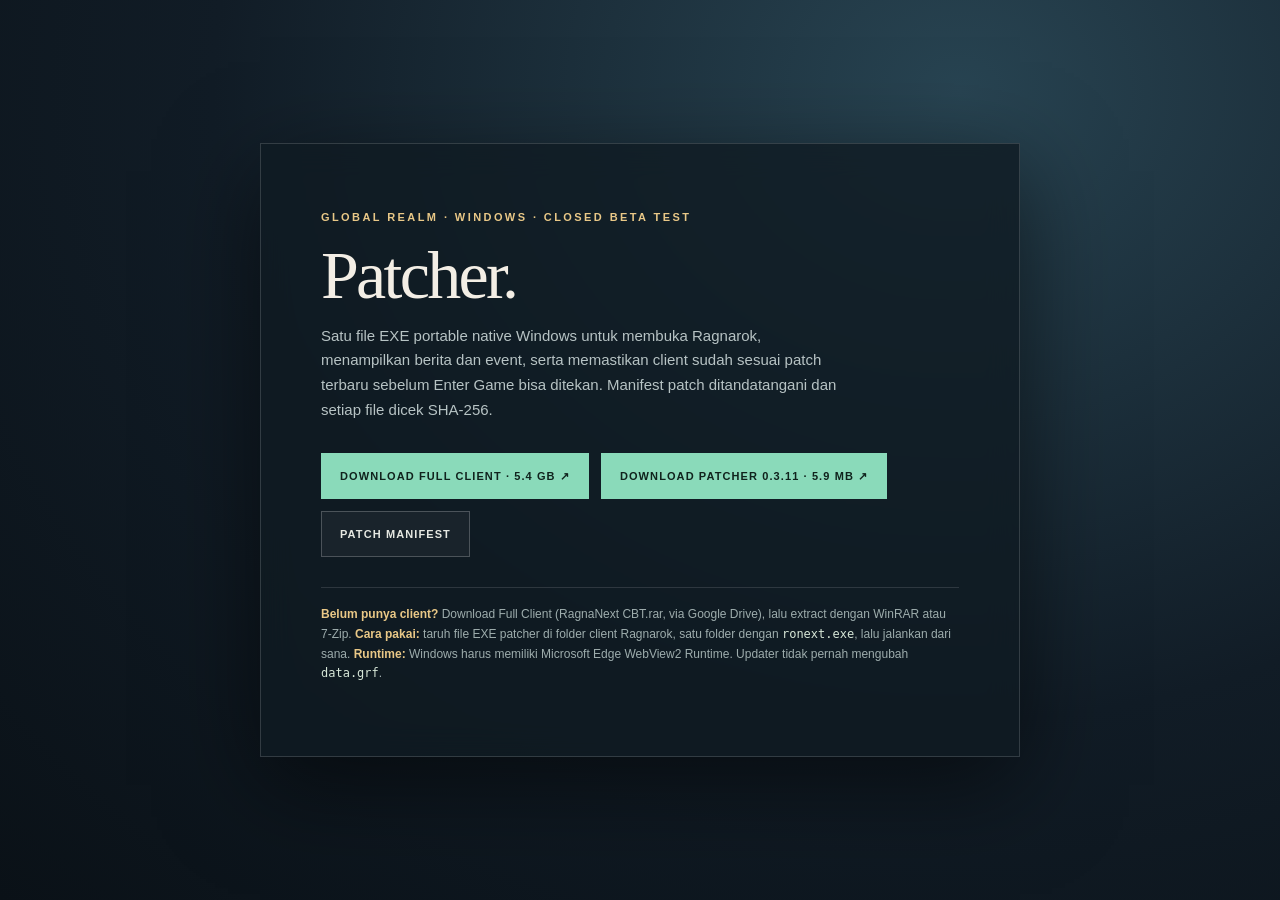
<file: deploy/patcher-index.html>
<!doctype html>
<html lang="id">
<head>
  <meta charset="utf-8" />
  <meta name="viewport" content="width=device-width,initial-scale=1" />
  <meta name="color-scheme" content="dark" />
  <title>Patcher · Portable</title>
  <style>
    *{box-sizing:border-box}body{margin:0;min-height:100vh;display:grid;place-items:center;padding:28px;color:#f3eee5;background:radial-gradient(ellipse at 75% 10%,#284452,#111c26 55%,#0a1117);font:15px/1.65 "Segoe UI",sans-serif}.card{width:min(760px,100%);padding:clamp(28px,7vw,60px);border:1px solid #ffffff26;background:#101b22cc;box-shadow:0 28px 90px #0008;backdrop-filter:blur(16px)}.eyebrow{color:#e9c887;font-size:11px;font-weight:700;letter-spacing:.22em}h1{margin:12px 0 8px;font:400 clamp(42px,8vw,68px)/1 Georgia,serif;letter-spacing:-.04em}h1 em{color:#8adaba;font-style:normal}.lede{max-width:530px;color:#b7c3c4}.actions{display:flex;flex-wrap:wrap;gap:12px;margin:30px 0}.actions a{display:inline-block;padding:13px 18px;border:1px solid #8adaba;color:#10231d;background:#8adaba;text-decoration:none;font-size:11px;font-weight:800;letter-spacing:.1em}.actions a.secondary{border-color:#ffffff38;color:#e6e8e2;background:#ffffff0a}.note{padding-top:17px;border-top:1px solid #ffffff20;color:#9eadad;font-size:12px}.note b{color:#e9c887}code{color:#d8e8d8}
  </style>
</head>
<body>
  <main class="card">
    <span class="eyebrow">GLOBAL REALM · WINDOWS · CLOSED BETA TEST</span>
    <h1>Patcher.</h1>
    <p class="lede">Satu file EXE portable native Windows untuk membuka Ragnarok, menampilkan berita dan event, serta memastikan client sudah sesuai patch terbaru sebelum Enter Game bisa ditekan. Manifest patch ditandatangani dan setiap file dicek SHA-256.</p>
    <div class="actions"><a href="https://drive.google.com/file/d/1346YmBHaDJVMlnQYKq6KFwsa6Ie7_3le/view?usp=sharing" target="_blank" rel="noopener">DOWNLOAD FULL CLIENT · 5.4 GB ↗</a><a href="self/Patcher-Portable-0.3.11.exe" download>DOWNLOAD PATCHER 0.3.11 · 5.9 MB ↗</a><a class="secondary" href="manifest.json">PATCH MANIFEST</a></div>
    <p class="note"><b>Belum punya client?</b> Download Full Client (RagnaNext CBT.rar, via Google Drive), lalu extract dengan WinRAR atau 7-Zip. <b>Cara pakai:</b> taruh file EXE patcher di folder client Ragnarok, satu folder dengan <code>ronext.exe</code>, lalu jalankan dari sana. <b>Runtime:</b> Windows harus memiliki Microsoft Edge WebView2 Runtime. Updater tidak pernah mengubah <code>data.grf</code>.</p>
  </main>
</body>
</html>
</file>
